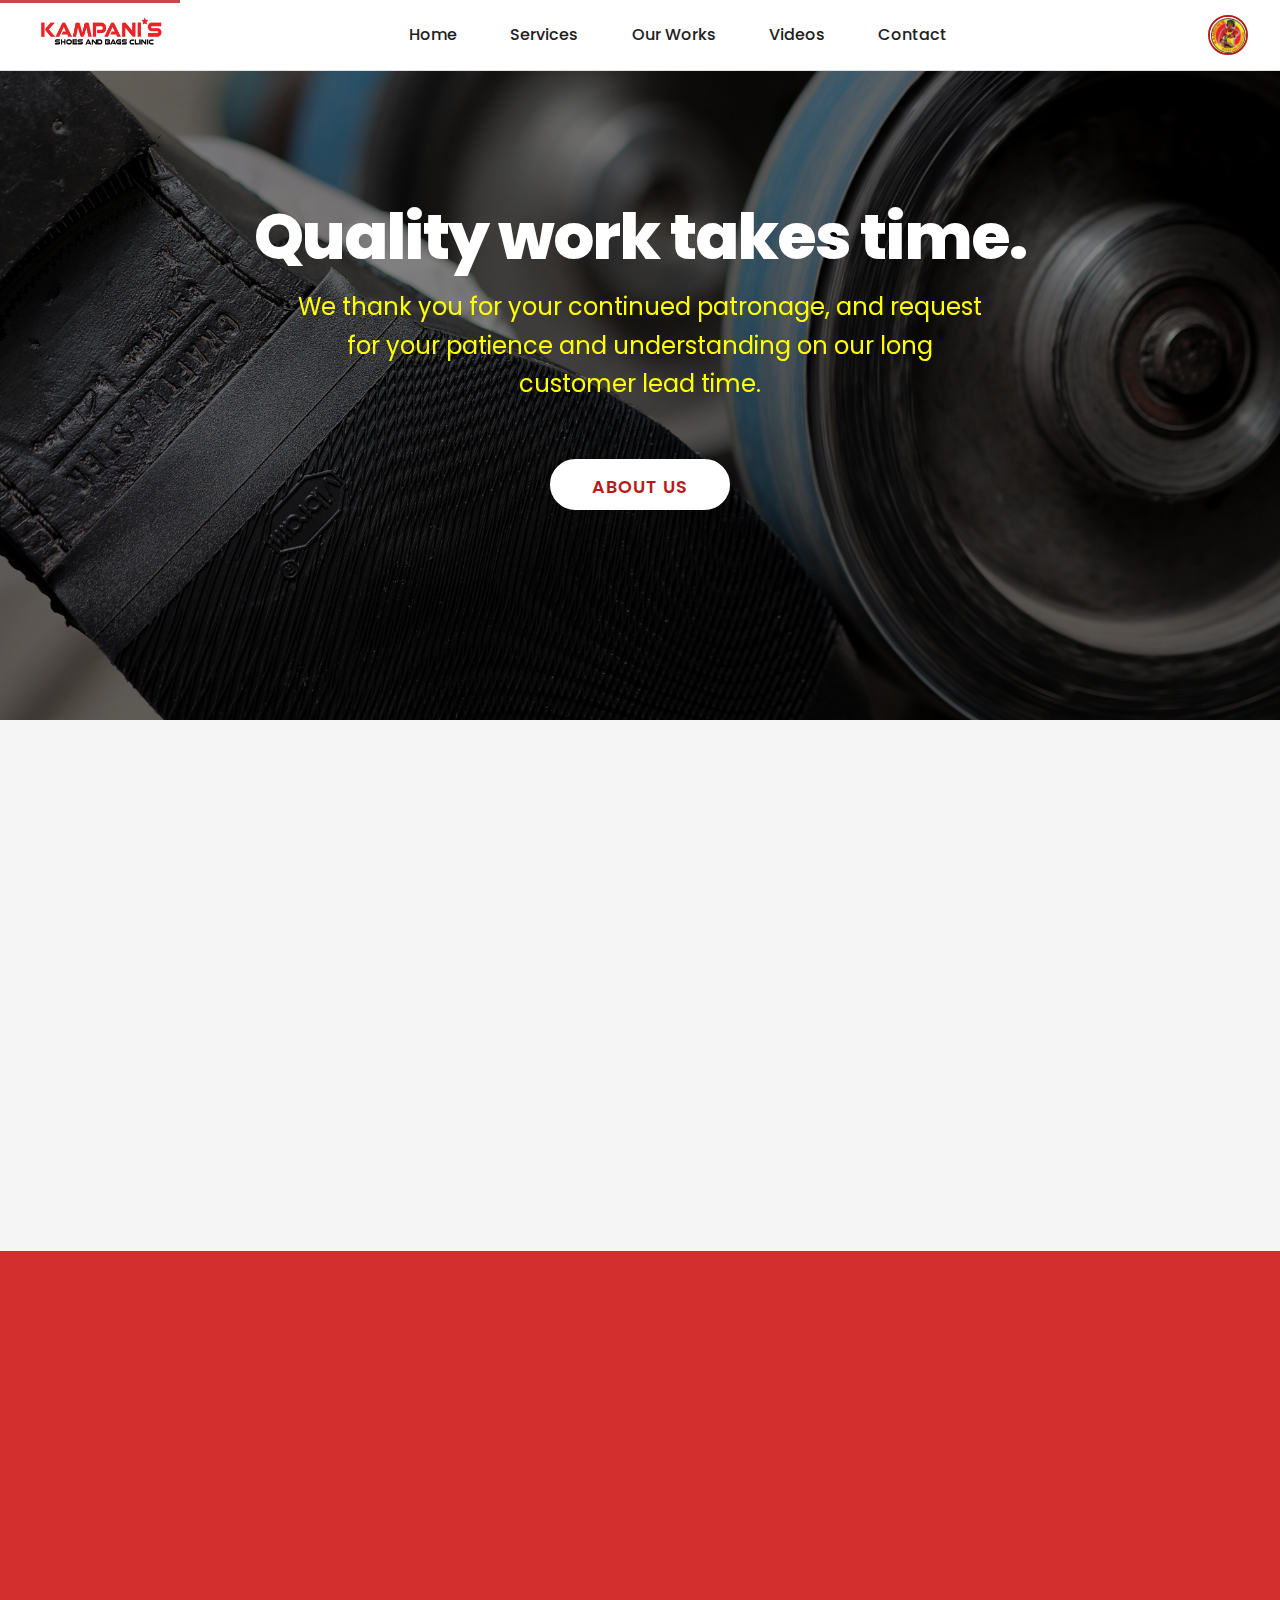
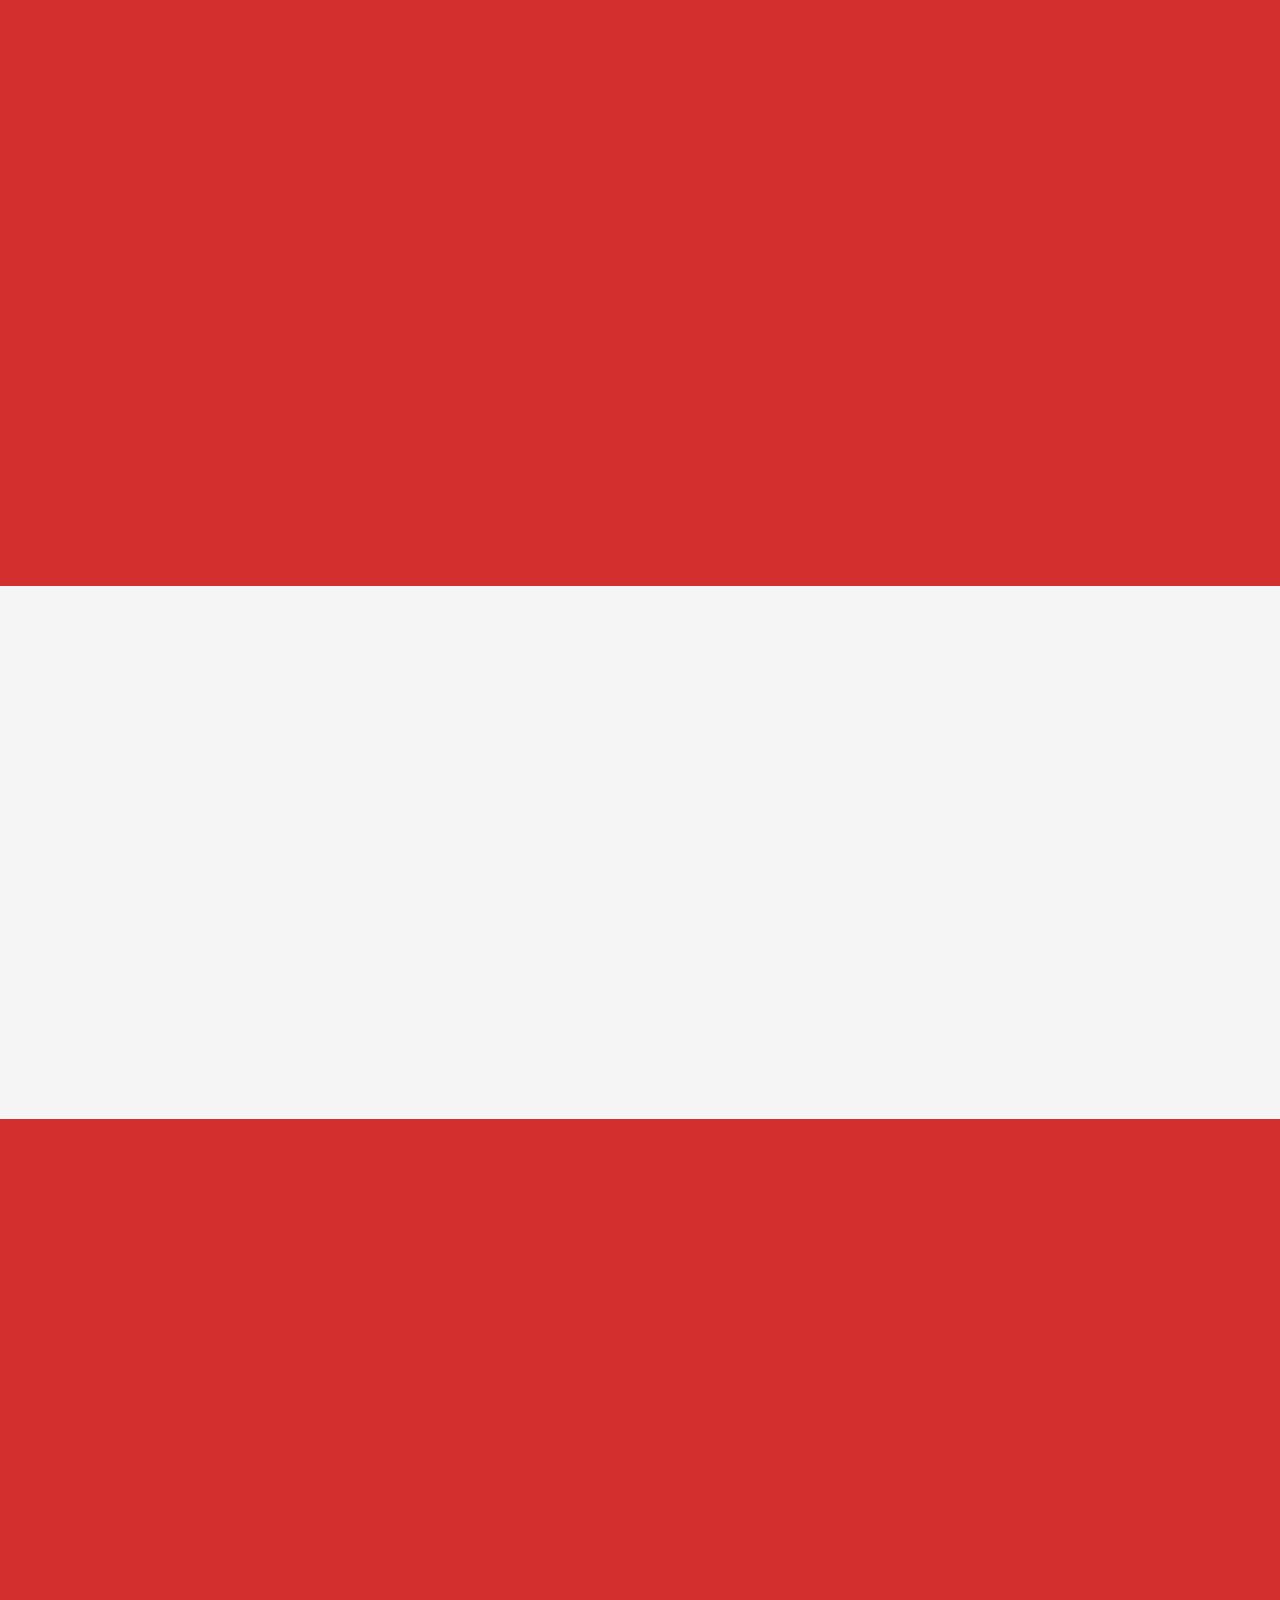
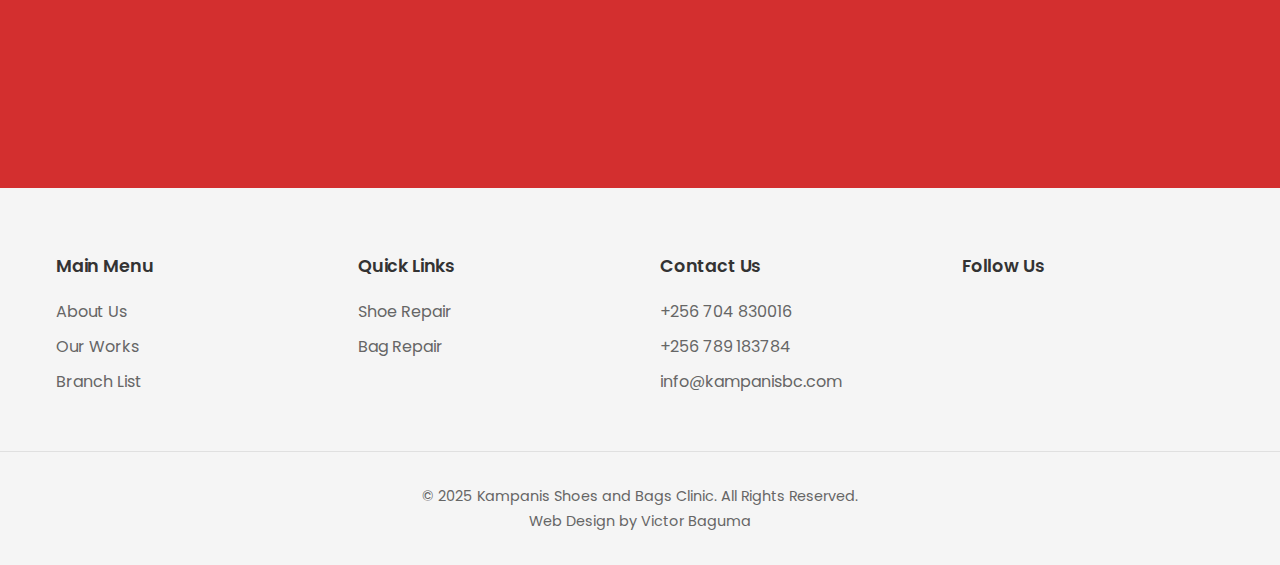
<file: index.html>
<!DOCTYPE html>
<html lang="en-US">
<head>
    <meta charset="UTF-8" />
    <title>Kampanis Shoes and Bags Clinic | Professional Shoe Repair & Bag Services | KampanisBC Uganda</title>
    <meta name='robots' content='index, follow, max-snippet:-1, max-image-preview:large, max-video-preview:-1' />
    <meta name="description" content="Kampanis Shoes and Bags Clinic (KampanisBC) - Uganda's premier shoe repair, bag restoration, key cutting, and alteration services. Expert craftsmanship for shoes and bags with over 20 years of experience."/>
    <meta name="viewport" content="width=device-width, initial-scale=1.0" />
    
    <link rel="icon" type="image/jpeg" href="photos/k3.jpeg" />
    <link rel="apple-touch-icon" href="photos/k3.jpeg" />
    <meta name="theme-color" content="#B71C1C">

    <link rel="stylesheet" href="https://cdnjs.cloudflare.com/ajax/libs/font-awesome/6.5.1/css/all.min.css" integrity="sha512-DTOQO9RWCH3ppGqcWaEA1BIZOC6xxalwEsw9c2QQeAIftl+Vegovlnee1c9QX4TctnWMn13TZye+giMm8e2LwA==" crossorigin="anonymous" referrerpolicy="no-referrer" />
    <link href="https://unpkg.com/aos@2.3.1/dist/aos.css" rel="stylesheet">
    
    <link rel="stylesheet" href="css/consolidated.css" type="text/css" media="all" />
    
    <script type="application/ld+json">
    {
      "@context": "https://schema.org",
      "@type": "LocalBusiness",
      "name": "Kampanis Shoes and Bags Clinic",
      "url": "https://kampanisbc.com",
      "logo": "photos/k3.jpeg",
      "image": "photos/k3.jpeg",
      "telephone": ["+256704830016", "+256789183784"],
      "email": "info@kampanisbc.com",
      "address": {
        "@type": "PostalAddress",
        "addressCountry": "UG",
        "addressLocality": "Kampala"
      },
      "openingHours": [
        "Mo-Fr 08:00-18:00",
        "Sa 08:00-17:00"
      ]
    }
    </script>
</head>

<body>
    <a href="#main-content" class="skip-link">Skip to main content</a>

    <div id="wrapper">
        <header class="header">
            <nav class="header__nav container">
                <a href="/" class="header__logo">
                    <img src="photos/k4.jpeg" alt="Kampanis Clinic Logo">
                </a>
                <button class="header__toggle" aria-label="Toggle navigation menu">
    <span class="header__toggle-line"></span>
    <span class="header__toggle-line"></span>
    <span class="header__toggle-line"></span>
</button>
                <div class="header__menu">
                    <div class="header__menu-image">
                        <img src="photos/k3.jpeg" alt="Kampanis Craftsmanship">
                    </div>
                    <ul>
                        <li><a href="#home" class="header__link">Home</a></li>
                        <li><a href="#services" class="header__link">Services</a></li>
                        <li><a href="#works" class="header__link">Our Works</a></li>
                        <li><a href="#videos" class="header__link">Videos</a></li>
                        <li><a href="#contact" class="header__link">Contact</a></li>
                    </ul>
                </div>
            </nav>
        </header>

        <main id="main-content">
            <section id="home" class="hero">
                <div class="hero__image-container">
                    <img src="photos/shoes.jpg" alt="Expert shoe and bag repair services">
                </div>
                <div class="hero__content">
                    <h1 class="hero__title" data-aos="fade-up">Quality work takes time.</h1>
                    <p class="hero__subtitle" data-aos="fade-up" data-aos-delay="200">We thank you for your continued patronage, and request for your patience and understanding on our long customer lead time.</p>
                    <a href="about.html" class="hero__button" data-aos="fade-up" data-aos-delay="400">About Us</a>
                </div>
            </section>

            <section id="services" class="section services">
                <div class="container" data-aos="fade-up">
                    <h2 class="section__title">Always At Your Service</h2>
                    <div class="services__grid">
                        <a href="shoe-services.html" class="service-card" data-aos="fade-up" data-aos-delay="100">
                            <div class="service-card__icon"><i class="fa-solid fa-shoe-prints"></i></div>
                            <h3 class="service-card__name">Shoe Services</h3>
                        </a>
                        <a href="bag-services.html" class="service-card" data-aos="fade-up" data-aos-delay="200">
                            <div class="service-card__icon"><i class="fa-solid fa-briefcase"></i></div>
                            <h3 class="service-card__name">Bag Services</h3>
                        </a>
                        <a href="key-services.html" class="service-card" data-aos="fade-up" data-aos-delay="300">
                            <div class="service-card__icon"><i class="fa-solid fa-key"></i></div>
                            <h3 class="service-card__name">Key Services</h3>
                        </a>
                        <a href="plus-services.html" class="service-card" data-aos="fade-up" data-aos-delay="400">
                            <div class="service-card__icon"><i class="fa-solid fa-plus"></i></div>
                            <h3 class="service-card__name">Plus Services</h3>
                        </a>
                        <a href="alterations.html" class="service-card" data-aos="fade-up" data-aos-delay="500">
                            <div class="service-card__icon"><i class="fa-solid fa-scissors"></i></div>
                            <h3 class="service-card__name">Alterations</h3>
                        </a>
                        <a href="products.html" class="service-card" data-aos="fade-up" data-aos-delay="600">
                            <div class="service-card__icon"><i class="fa-solid fa-box"></i></div>
                            <h3 class="service-card__name">Products</h3>
                        </a>
                    </div>
                </div>
            </section>

            <section id="works" class="section works">
                <div class="container" data-aos="fade-up">
                    <h2 class="section__title">Our Works</h2>
                    <p class="section__subtitle">Professional craftsmanship in every project</p>
                    <div class="works-slideshow slideshow">
                        <div class="slideshow__slides">
                            <div class="slideshow__slide">
                                <img src="photos/IMG_COM_2025091813235871810.webp" alt="Work 1">
                            </div>
                            <div class="slideshow__slide">
                                <img src="photos/IMG_COM_202509181323578509.webp" alt="Work 2">
                            </div>
                            <div class="slideshow__slide">
                                <img src="photos/IMG_COM_202509181323561027.webp" alt="Work 3">
                            </div>
                            <div class="slideshow__slide">
                                <img src="photos/IMG_COM_202509181323553766.webp" alt="Work 4">
                            </div>
                            <div class="slideshow__slide">
                                <img src="photos/IMG_COM_202509181323539213.webp" alt="Work 5">
                            </div>
                        </div>
                        <div class="slideshow__nav">
                            <button class="slideshow__button" id="prevWorkSlide" aria-label="Previous work">
                                <i class="fa-solid fa-chevron-left"></i>
                            </button>
                            <button class="slideshow__button" id="nextWorkSlide" aria-label="Next work">
                                <i class="fa-solid fa-chevron-right"></i>
                            </button>
                        </div>
                        <div class="slideshow__dots works-dots"></div>
                    </div>
                </div>
            </section>

            <section class="section top-picks">
                <div class="container" data-aos="fade-up">
                    <h2 class="section__title">Top Picks</h2>
                    <div class="slideshow">
                        <div class="slideshow__slides">
                            <div class="slideshow__slide">
                                <img src="photos/IMG-20250910-WA0001.jpg" alt="Top Pick 1">
                            </div>
                            <div class="slideshow__slide">
                                <img src="photos/IMG-20250910-WA0011.jpg" alt="Top Pick 2">
                            </div>
                            <div class="slideshow__slide">
                                <img src="photos/IMG-20250910-WA0006.jpg" alt="Top Pick 3">
                            </div>
                            <div class="slideshow__slide">
                                <img src="photos/IMG-20250910-WA0003.jpg" alt="Top Pick 4">
                            </div>
                            <div class="slideshow__slide">
                                <img src="photos/IMG-20250910-WA0012.jpg" alt="Top Pick 5">
                            </div>
                        </div>
                        <div class="slideshow__nav">
                            <button class="slideshow__button" id="prevSlide" aria-label="Previous slide">
                                <i class="fa-solid fa-chevron-left"></i>
                            </button>
                            <button class="slideshow__button" id="nextSlide" aria-label="Next slide">
                                <i class="fa-solid fa-chevron-right"></i>
                            </button>
                        </div>
                        <div class="slideshow__dots"></div>
                    </div>
                </div>
            </section>

            <section id="videos" class="section videos">
                <div class="container" data-aos="fade-up">
                    <h2 class="section__title section__title--light">Our Videos</h2>
                    <p class="section__subtitle section__subtitle--light">Watch our latest work and behind-the-scenes content</p>
                    <div class="videos__grid">
                        <div class="video-card" data-aos="fade-up" data-aos-delay="100">
                            <iframe src="https://www.youtube-nocookie.com/embed/L9COrpiR6Po?rel=0" title="Kampanis Video 1" allowfullscreen loading="lazy"></iframe>
                        </div>
                        <div class="video-card" data-aos="fade-up" data-aos-delay="200">
                            <iframe src="https://www.youtube-nocookie.com/embed/D2AjD4FTrfY?rel=0" title="Kampanis Video 2" allowfullscreen loading="lazy"></iframe>
                        </div>
                        <div class="video-card" data-aos="fade-up" data-aos-delay="300">
                            <iframe src="https://www.youtube-nocookie.com/embed/StOxa-FCthw?rel=0" title="Kampanis Video 3" allowfullscreen loading="lazy"></iframe>
                        </div>
                    </div>
                    <div class="videos__cta">
                        <a href="https://youtube.com/@kampanisshoesandbagsclinic" class="button" target="_blank" rel="noopener">
                            Watch More on YouTube <i class="fa-solid fa-arrow-right"></i>
                        </a>
                    </div>
                </div>
            </section>
            
            </main>

        <footer id="contact" class="footer">
            <div class="container footer__container">
                <div class="footer__column">
                    <h4 class="footer__heading">Main Menu</h4>
                    <ul class="footer__menu">
                        <li><a href="about.html">About Us</a></li>
                        <li><a href="#works">Our Works</a></li>
                        <li><a href="#">Branch List</a></li>
                    </ul>
                </div>
                <div class="footer__column">
                    <h4 class="footer__heading">Quick Links</h4>
                    <ul class="footer__menu">
                        <li><a href="shoe-services.html">Shoe Repair</a></li>
                        <li><a href="bag-services.html">Bag Repair</a></li>
                    </ul>
                </div>
                <div class="footer__column">
                    <h4 class="footer__heading">Contact Us</h4>
                    <ul class="footer__menu">
                        <li><a href="tel:+256704830016">+256 704 830016</a></li>
                        <li><a href="tel:+2560789183784">+256 789 183784</a></li>
                        <li><a href="mailto:info@kampanisbc.com">info@kampanisbc.com</a></li>
                    </ul>
                </div>
                <div class="footer__column">
                    <h4 class="footer__heading">Follow Us</h4>
                    <div class="footer__socials">
                        <a href="https://m.facebook.com/kampaniShoesBagsClinic" target="_blank" rel="noopener" aria-label="Facebook"><i class="fab fa-facebook-f"></i></a>
                        <a href="https://www.instagram.com/kampanisbc" target="_blank" rel="noopener" aria-label="Instagram"><i class="fab fa-instagram"></i></a>
                        <a href="https://youtube.com/@kampanisshoesandbagsclinic" target="_blank" rel="noopener" aria-label="YouTube"><i class="fab fa-youtube"></i></a>
                        <a href="https://www.tiktok.com/@kampanisshoesandbags1278" target="_blank" rel="noopener" aria-label="TikTok"><i class="fab fa-tiktok"></i></a>
                        <a href="https://x.com/kampaniSBC" target="_blank" rel="noopener" aria-label="X"><i class="fab fa-twitter"></i></a>
                    </div>
                </div>
            </div>
            <div class="footer__bottom">
                <p>&copy; 2025 Kampanis Shoes and Bags Clinic. All Rights Reserved.</p>
                <p>Web Design by Victor Baguma</p>
            </div>
        </footer>
    </div>

    <script src="https://unpkg.com/aos@2.3.1/dist/aos.js"></script>
    <script>
        AOS.init({
            duration: 1000,
            once: true,
            offset: 100,
            easing: 'ease-out-cubic'
        });
    </script>
    <script src="js/main-navigation.js"></script>
    <script src="js/slideshow.js"></script>
</body>
</html>
</file>
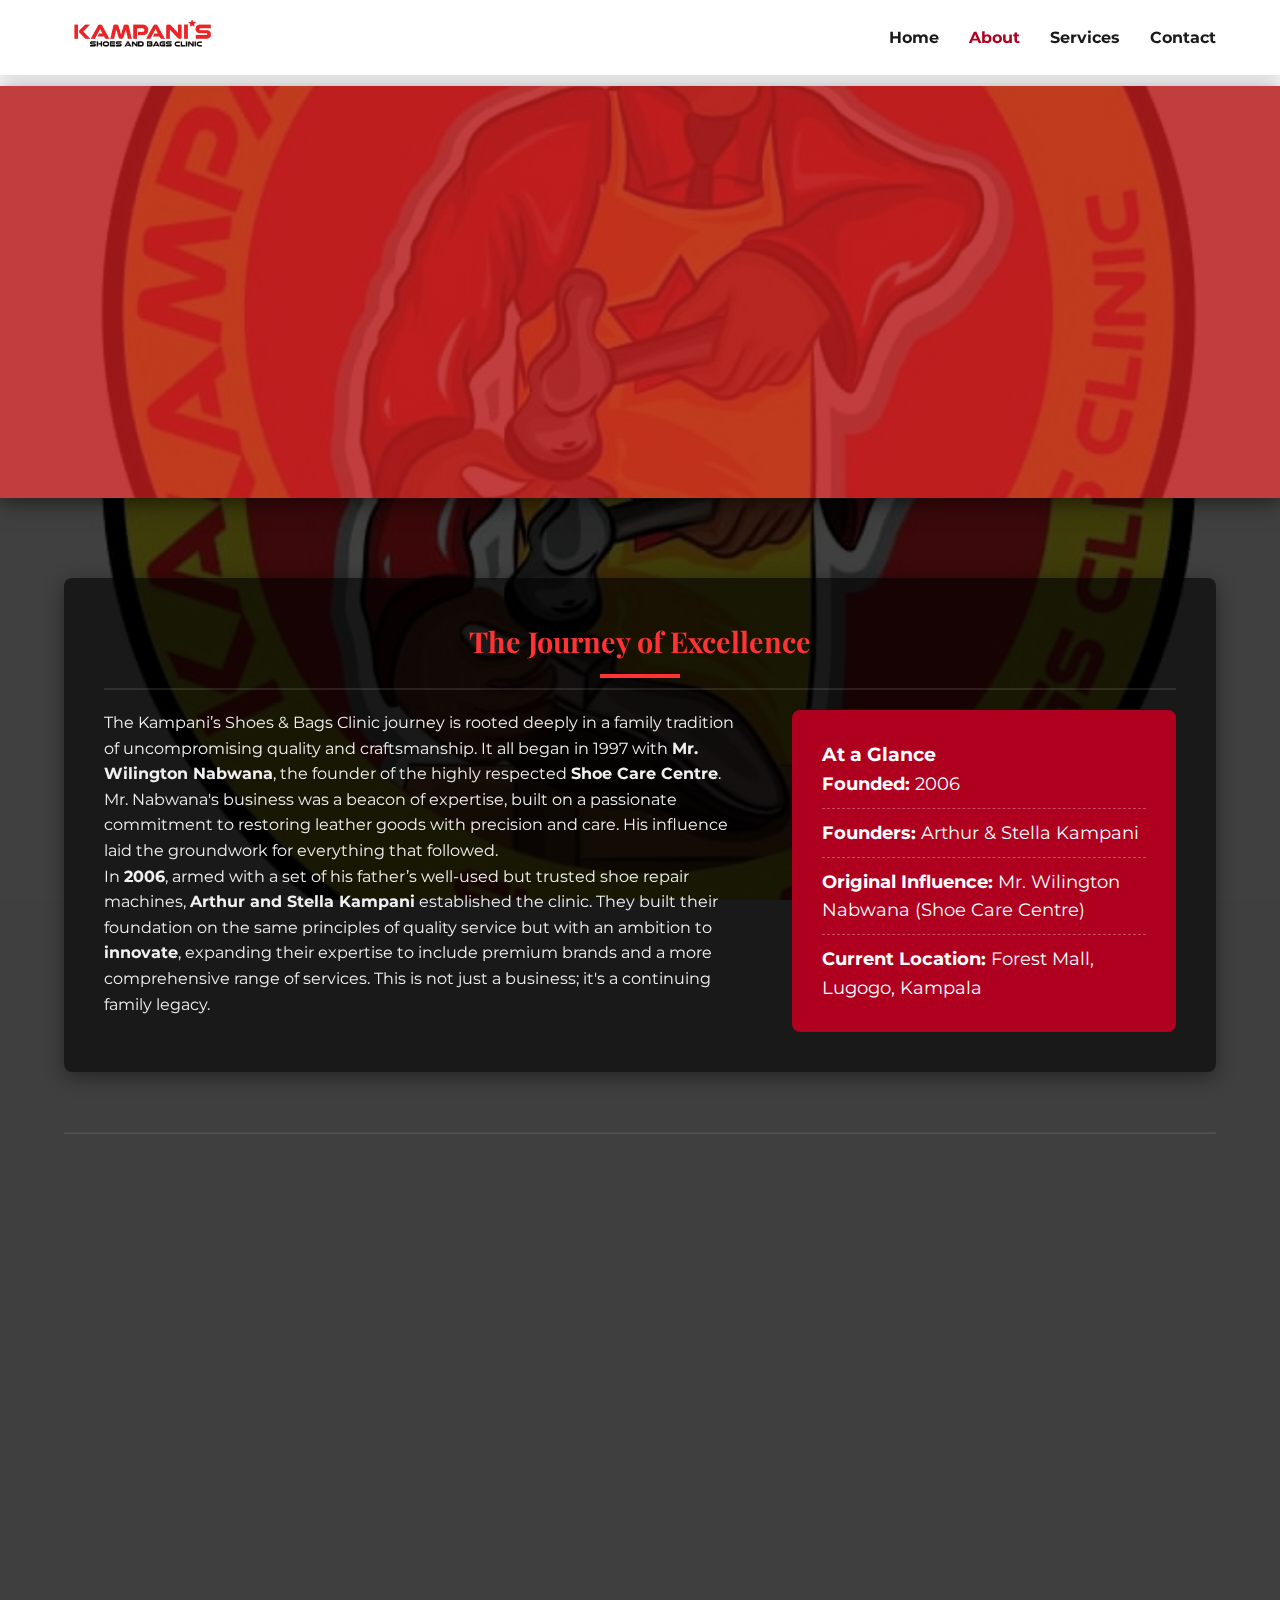
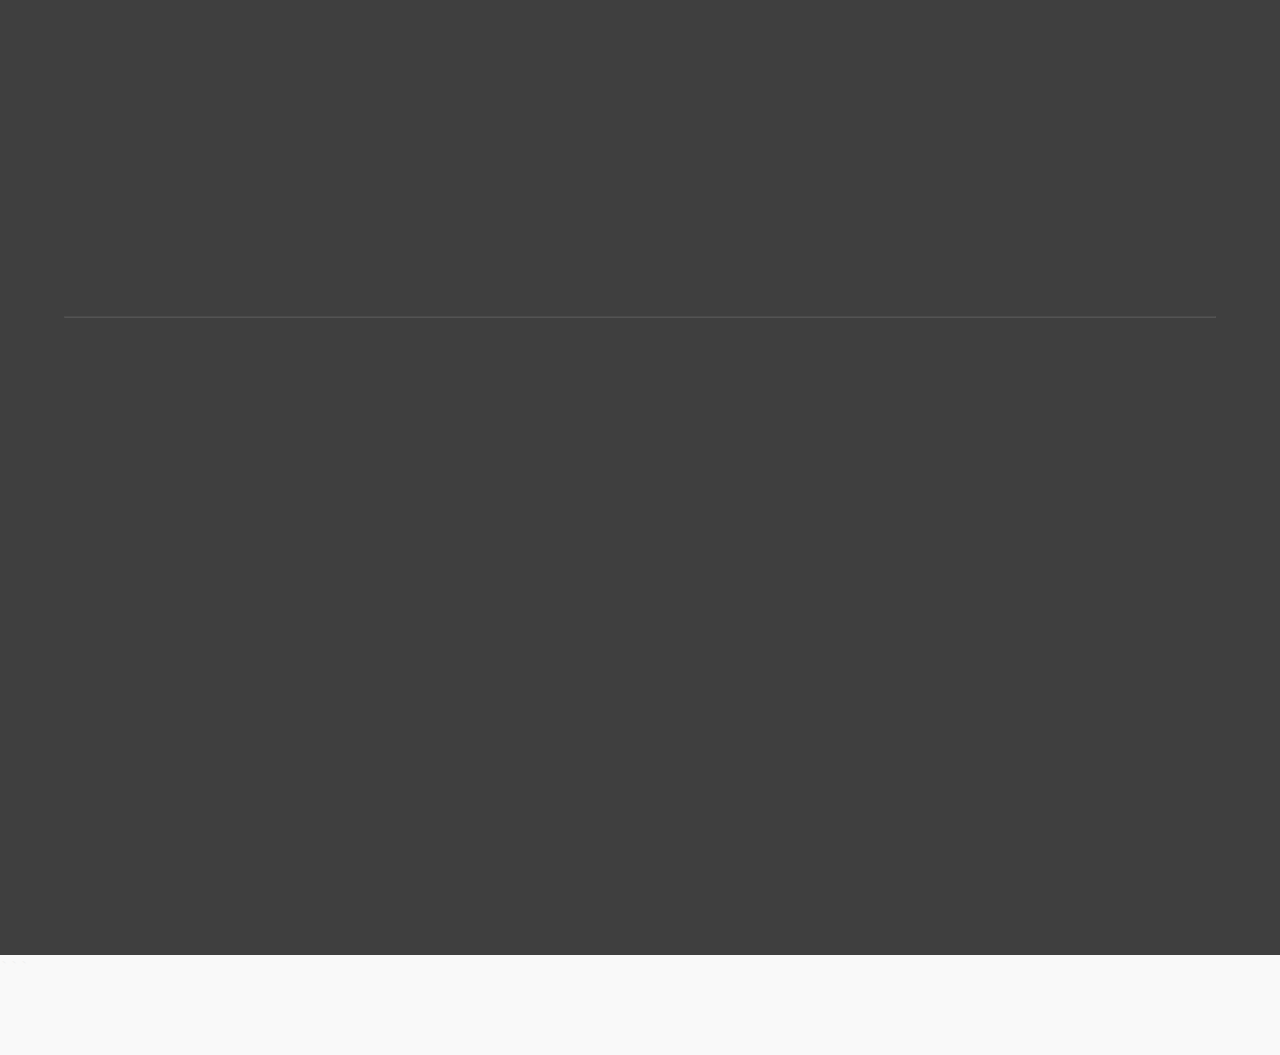
<file: about.html>
<!DOCTYPE html>
<html lang="en">

```html
<!DOCTYPE html>
<html lang="en">
<head>
    <meta charset="UTF-8">
    <meta name="viewport" content="width=device-width, initial-scale=1.0">
    <title>About Kampani's Shoes & Bags Clinic</title>
    <link href="https://fonts.googleapis.com/css2?family=Montserrat:wght@400;700;900&family=Playfair+Display:wght@700&display=swap" rel="stylesheet">
    
    <link href="https://unpkg.com/aos@2.3.4/dist/aos.css" rel="stylesheet">
    
    <style>
        /* Base Styling & Red/White Theme */
        :root {
            --primary-red: #B00020;
            --secondary-red: #FF3333;
            --dark-text: #1a1a1a;
            --light-text: #f0f0f0;
            --white: #ffffff;
            --light-gray: #f9f9f9;
            --overlay-color: rgba(0, 0, 0, 0.75); /* Darker overlay for text contrast */
        }

        * {
            box-sizing: border-box;
            margin: 0;
            padding: 0;
            transition: all 0.3s ease-in-out; 
        }

        body {
            font-family: 'Montserrat', sans-serif;
            color: var(--dark-text);
            line-height: 1.6;
            background-color: var(--light-gray);
            /* Important: Set text color to white by default for body content */
            color: var(--light-text); 
        }
        
        /* --- Background Image and Overlay --- */
        .background-wrap {
            /* Replace with your image URL */
            background-image: url('photos/k3.jpeg'); 
            background-attachment: fixed; /* Keeps the background static as content scrolls */
            background-size: cover;
            background-position: center;
            min-height: 100vh;
            position: relative;
        }

        .overlay {
            position: absolute;
            top: 0;
            left: 0;
            width: 100%;
            height: 100%;
            /* Semi-dark overlay color */
            background-color: var(--overlay-color); 
            z-index: 1; /* Keep it below content, but above the image */
        }
        
        /* Ensure the main content floats above the overlay */
        .content-container {
            position: relative;
            z-index: 2; 
        }


        /* --- Navigation Bar (White) --- */
        .navbar {
            position: fixed;
            top: 0;
            width: 100%;
            background-color: var(--white);
            box-shadow: 0 2px 10px rgba(0, 0, 0, 0.1);
            z-index: 1000;
            padding: 15px 5%;
            display: flex;
            justify-content: space-between;
            align-items: center;
        }

        .nav-logo img {
            height: 45px;
            width: auto;
            display: block;
        }

        .nav-toggle {
            display: none;
            background: none;
            border: none;
            cursor: pointer;
            padding: 0;
            z-index: 1001;
        }

        .hamburger {
            display: block;
            width: 25px;
            height: 3px;
            margin: 5px 0;
            background-color: var(--dark-text);
            transition: all 0.3s ease;
            border-radius: 3px;
        }

        .nav-links {
            display: flex;
            align-items: center;
            gap: 30px;
        }

        .nav-links a {
            text-decoration: none;
            color: var(--dark-text);
            font-weight: 700;
            position: relative;
            transition: color 0.3s ease;
        }

        @media (max-width: 768px) {
            .nav-toggle {
                display: block;
            }

            .nav-links {
                position: fixed;
                top: 0;
                right: -100%;
                width: 70%;
                max-width: 300px;
                height: 100vh;
                background-color: var(--white);
                padding: 80px 2rem 2rem;
                flex-direction: column;
                align-items: flex-start;
                gap: 20px;
                box-shadow: -5px 0 15px rgba(0, 0, 0, 0.1);
                transition: right 0.3s ease;
            }

            .nav-links.active {
                right: 0;
            }

            .nav-toggle.active .hamburger:nth-child(1) {
                transform: rotate(45deg) translate(5px, 5px);
            }

            .nav-toggle.active .hamburger:nth-child(2) {
                opacity: 0;
            }

            .nav-toggle.active .hamburger:nth-child(3) {
                transform: rotate(-45deg) translate(7px, -6px);
            }
        }

        /* Nav Hover Effect (Cool underline) */
        .nav-links a::after {
            content: '';
            position: absolute;
            width: 0;
            height: 3px;
            display: block;
            margin-top: 5px;
            right: 0;
            background: var(--secondary-red);
            transition: width 0.3s ease;
        }

        .nav-links a:hover::after {
            width: 100%;
            left: 0;
            background: var(--primary-red);
        }

        /* --- Hero Section (Red Background - Changed to Black for better contrast on background image) --- */
        /* To create separation, the hero section will use the secondary red */
        .hero {
            background: linear-gradient(rgba(183, 28, 28, 0.85), rgba(183, 28, 28, 0.85)), url('photos/k3.jpeg');
            background-size: cover;
            background-position: center;
            color: var(--light-text);
            padding: 150px 5% 100px;
            text-align: center;
            margin-top: 60px; /* Space for fixed navbar */
            box-shadow: 0 5px 20px rgba(0, 0, 0, 0.5); /* Shadow for depth */
            position: relative;
            overflow: hidden;
        }

        .hero h1 {
            font-family: 'Playfair Display', serif;
            font-size: 3.5em;
            margin-bottom: 10px;
            font-weight: 900;
            letter-spacing: 2px;
            opacity: 0; 
            animation: fadeInDown 1s forwards 0.5s;
        }
        @keyframes fadeInDown {
            from { opacity: 0; transform: translate3d(0, -50px, 0); }
            to { opacity: 1; transform: translate3d(0, 0, 0); }
        }

        .hero p {
            font-size: 1.2em;
            opacity: 0.8;
            opacity: 0;
            animation: fadeInDown 1s forwards 0.8s;
            margin-bottom: 2rem;
        }

        .hero-button {
            display: inline-block;
            padding: 0.75rem 2.5rem;
            background-color: var(--white);
            color: var(--primary-red);
            border: 2px solid var(--white);
            border-radius: 8px;
            font-weight: 600;
            font-size: 1.1rem;
            text-decoration: none;
            transition: all 0.3s ease;
            opacity: 0;
            transform: translateY(30px);
            animation: slideUp 0.8s ease forwards 1.1s;
        }

        .hero-button:hover {
            background-color: transparent;
            color: var(--white);
            transform: translateY(-3px);
            box-shadow: 0 5px 15px rgba(0, 0, 0, 0.2);
        }

        @keyframes slideUp {
            from {
                opacity: 0;
                transform: translateY(30px);
            }
            to {
                opacity: 1;
                transform: translateY(0);
            }
        }

        /* --- Main Content Structure --- */
        .container {
            width: 90%;
            max-width: 1200px;
            margin: 0 auto;
            padding: 80px 0;
        }

        .section-header {
            text-align: center;
            font-family: 'Playfair Display', serif;
            font-size: 2.5em;
            color: var(--secondary-red); /* Headers stand out in bright red */
            margin-bottom: 60px;
            position: relative;
        }

        .section-header::after {
            content: '';
            display: block;
            width: 80px;
            height: 4px;
            background-color: var(--secondary-red);
            margin: 10px auto 0;
        }

        .content-block {
            padding: 40px;
            margin-bottom: 60px;
            /* Use a semi-transparent black background so the main background image still shows */
            background-color: rgba(0, 0, 0, 0.6); 
            border-radius: 8px;
            box-shadow: 0 5px 20px rgba(0, 0, 0, 0.4);
            color: var(--light-text); /* Ensure text is light */
        }

        .content-block h2 {
            font-family: 'Playfair Display', serif;
            color: var(--secondary-red); /* Title in brighter red */
            margin-bottom: 20px;
            font-size: 1.8em;
            border-bottom: 2px solid rgba(255, 255, 255, 0.1);
            padding-bottom: 10px;
        }

        /* --- Legacy & Founder Block --- */
        .legacy-founders {
            display: flex;
            gap: 40px;
            align-items: flex-start;
        }

        .legacy-story {
            flex: 2;
        }

        .founders-info {
            flex: 1;
            padding: 30px;
            background-color: var(--primary-red);
            color: var(--white);
            border-radius: 8px;
        }

        .founders-info p {
            margin-bottom: 10px;
            font-size: 1.1em;
            border-bottom: 1px dashed rgba(255, 255, 255, 0.3);
            padding-bottom: 10px;
        }

        .founders-info p:last-child {
            border-bottom: none;
            margin-bottom: 0;
            padding-bottom: 0;
        }
        
        /* --- Services/Why Choose Sections (Grid) --- */
        .services-grid, .commitment-grid {
            display: grid;
            grid-template-columns: repeat(auto-fit, minmax(280px, 1fr));
            gap: 30px;
        }

        .service-card {
            /* Cards use a light transparent background for subtle distinction */
            background-color: rgba(255, 255, 255, 0.1); 
            padding: 25px;
            border-radius: 6px;
            box-shadow: 0 3px 15px rgba(0, 0, 0, 0.2);
            border-top: 4px solid var(--secondary-red);
            color: var(--light-text);
            transform: translateY(0);
        }

        .service-card:hover {
            background-color: rgba(255, 255, 255, 0.2); /* Brighter on hover */
            box-shadow: 0 8px 30px rgba(0, 0, 0, 0.4);
            border-top: 4px solid var(--primary-red);
            transform: translateY(-5px); 
        }

        .service-card h3 {
            color: var(--secondary-red); /* Brighter red for card titles */
            margin-bottom: 10px;
            font-family: 'Playfair Display', serif;
        }

        .service-card ul {
            list-style: none;
            padding-left: 0;
        }

        .service-card li {
            position: relative;
            padding-left: 20px;
            margin-bottom: 5px;
        }

        .service-card li::before {
            content: '•';
            color: var(--secondary-red);
            font-weight: bold;
            display: inline-block;
            width: 1em;
            margin-left: -1em;
        }

        /* --- Footer --- */
        .footer {
            background-color: var(--dark-text);
            color: var(--light-text);
            text-align: center;
            padding: 40px 0;
            font-size: 0.9em;
            box-shadow: 0 -5px 15px rgba(0, 0, 0, 0.5);
        }

        .footer span {
            color: var(--secondary-red);
            font-weight: 700;
        }
    </style>
</head>
<body>
    
    <div class="background-wrap">
        <div class="overlay"></div>
        
        <div class="content-container">

            <nav class="navbar">
                <div class="nav-logo">
                    <a href="index.html"><img src="photos/k4.jpeg" alt="Kampani's Clinic Logo"></a>
                </div>
                <button class="nav-toggle" aria-label="Toggle navigation menu">
                    <span class="hamburger"></span>
                    <span class="hamburger"></span>
                    <span class="hamburger"></span>
                </button>
                <div class="nav-links">
                    <a href="index.html">Home</a>
                    <a href="about.html" style="color: var(--primary-red);">About</a>
                    <a href="index.html#services">Services</a>
                    <a href="index.html#contact">Contact</a>
                </div>
            </nav>

            <header class="hero">
                <h1>Our Legacy of Craftsmanship</h1>
                <p>Decades of Dedication to Quality Shoe & Bag Restoration</p>
            </header>

            <main class="container">

                <div class="content-block" data-aos="fade-up">
                    <h2 class="section-header">The Journey of Excellence</h2>

                    <div class="legacy-founders">
                        <div class="legacy-story">
                            <p>The Kampani’s Shoes & Bags Clinic journey is rooted deeply in a family tradition of uncompromising quality and craftsmanship. It all began in 1997 with <strong>Mr. Wilington Nabwana</strong>, the founder of the highly respected <strong>Shoe Care Centre</strong>.</p>
                            <p>Mr. Nabwana's business was a beacon of expertise, built on a passionate commitment to restoring leather goods with precision and care. His influence laid the groundwork for everything that followed.</p>
                            <p>In <strong>2006</strong>, armed with a set of his father’s well-used but trusted shoe repair machines, <strong>Arthur and Stella Kampani</strong> established the clinic. They built their foundation on the same principles of quality service but with an ambition to <strong>innovate</strong>, expanding their expertise to include premium brands and a more comprehensive range of services. This is not just a business; it's a continuing family legacy.</p>
                        </div>
                        <div class="founders-info" data-aos="fade-left" data-aos-delay="300">
                            <h3>At a Glance</h3>
                            <p><strong>Founded:</strong> 2006</p>
                            <p><strong>Founders:</strong> Arthur & Stella Kampani</p>
                            <p><strong>Original Influence:</strong> Mr. Wilington Nabwana (Shoe Care Centre)</p>
                            <p><strong>Current Location:</strong> Forest Mall, Lugogo, Kampala</p>
                        </div>
                    </div>
                </div>

                <hr style="border-color: rgba(255, 255, 255, 0.1);">

                <div class="content-block" data-aos="fade-up" data-aos-delay="100">
                    <h2 class="section-header">Precision Services</h2>
                    <div class="services-grid">
                        <div class="service-card" data-aos="fade-up" data-aos-delay="200">
                            <h3>Shoe Repairs & Care</h3>
                            <p>We extend the life of your footwear with precision and the finest materials.</p>
                            <ul>
                                <li>Sole replacements & heel repairs</li>
                                <li>Leather restoration</li>
                                <li>Professional shoe cleaning</li>
                            </ul>
                        </div>
                        <div class="service-card" data-aos="fade-up" data-aos-delay="300">
                            <h3>Bag Repairs & Restoration</h3>
                            <p>From luxury handbags to everyday carry, we bring your bags back to life.</p>
                            <ul>
                                <li>Zipper and lining fixes</li>
                                <li>Leather restoration and dyeing</li>
                                <li>Strap and hardware repairs</li>
                            </ul>
                        </div>
                        <div class="service-card" data-aos="fade-up" data-aos-delay="400">
                            <h3>Alterations & Customizations</h3>
                            <p>Tailoring products for a better fit, style, and personalized comfort.</p>
                            <ul>
                                <li>Custom tailoring of shoes and bags</li>
                                <li>Watch Repairs (Professional timepieces service)</li>
                            </ul>
                        </div>
                        <div class="service-card" data-aos="fade-up" data-aos-delay="500">
                            <h3>Retail Products</h3>
                            <p>We only trust and sell the best brands in the footwear and accessories world.</p>
                            <ul>
                                <li>Loake Shoemakers</li>
                                <li>Cole Haan, Pantherella, and Visconti</li>
                            </ul>
                        </div>
                    </div>
                </div>

                <hr style="border-color: rgba(255, 255, 255, 0.1);">

                <div class="content-block" style="background-color: rgba(183, 28, 28, 0.85); color: var(--light-text);" data-aos="flip-up">
                    <h2 class="section-header" style="color: var(--white);">Why Choose Kampani's?</h2>
                    <div class="commitment-grid">
                        <div class="service-card" style="background-color: rgba(255, 255, 255, 0.1); color: var(--white); border-top: 4px solid var(--white);" data-aos="fade-up" data-aos-delay="100">
                            <h3 style="color: #FFC107;">Family Legacy</h3>
                            <p>Decades of experience ensure a depth of skill and a standard of quality that only a multi-generational business can offer.</p>
                        </div>
                        <div class="service-card" style="background-color: rgba(255, 255, 255, 0.1); color: var(--white); border-top: 4px solid var(--white);" data-aos="fade-up" data-aos-delay="200">
                            <h3 style="color: #FFC107;">Professional Craftsmanship</h3>
                            <p>Our expert team combines traditional techniques with modern repair methods, ensuring every item is handled by a true professional.</p>
                        </div>
                        <div class="service-card" style="background-color: rgba(255, 255, 255, 0.1); color: var(--white); border-top: 4px solid var(--white);" data-aos="fade-up" data-aos-delay="300">
                            <h3 style="color: #FFC107;">Innovation & Trust</h3>
                            <p>We are a pillar of the community, trusted for our dedication to expanding the shoe and bag care industry through innovation and skill.</p>
                        </div>
                    </div>
                </div>

            </main>

            <footer class="footer" data-aos="fade-up">
                <p>&copy; 2025 Kampani’s Shoes & Bags Clinic. | Continuing a legacy of <span>Quality Craftsmanship</span>.</p>
            </footer>

        </div>
    </div>
    <script src="https://unpkg.com/aos@2.3.4/dist/aos.js"></script>
    <script>
      AOS.init({
          duration: 1000,
          once: true,
          easing: 'ease-in-out'
      });

      // Mobile Menu Toggle
      document.querySelector('.nav-toggle').addEventListener('click', function() {
          this.classList.toggle('active');
          document.querySelector('.nav-links').classList.toggle('active');
      });

      // Close mobile menu when clicking outside
      document.addEventListener('click', function(e) {
          if (!e.target.closest('.navbar')) {
              document.querySelector('.nav-toggle').classList.remove('active');
              document.querySelector('.nav-links').classList.remove('active');
          }
      });
    </script>
</body>
</html>
```
</file>
<file: css/consolidated.css>
/*
 * Reorganized & Enhanced CSS - Kampanis Shoes and Bags Clinic
 * September 2025
 */

/* ===============================================
   1. VARIABLES & BASE STYLES
   =============================================== */
   /* Import Poppins font from Google Fonts */
   @import url('https://fonts.googleapis.com/css2?family=Poppins:wght@300;400;500;600;700;800&display=swap');

   :root {
    --primary-color: #B71C1C; /* Darker, more premium red */
    --secondary-color: #1A237E; /* Deep navy blue */
    --accent-color: #FFC107; /* Warm gold accent */
    --text-dark: #212121;
    --text-light: #616161;
    --bg-light: #F5F5F5;
    --bg-white: #FFFFFF;
    --border-color: #E0E0E0;

    --font-sans: 'Poppins', sans-serif;
    --font-heading: 'Poppins', sans-serif;
    --transition: all 0.3s ease-in-out;
}

*,
*::before,
*::after {
    box-sizing: border-box;
    margin: 0;
    padding: 0;
}

html {
    scroll-behavior: smooth;
    font-size: 16px;
}

/* Hide scrollbar while maintaining scroll functionality */
html, body, div {
    scrollbar-width: none; /* Firefox */
    -ms-overflow-style: none; /* IE and Edge */
}

html::-webkit-scrollbar,
body::-webkit-scrollbar,
div::-webkit-scrollbar,
*::-webkit-scrollbar {
    display: none;
    width: 0;
    background: transparent;
}

* {
    -ms-overflow-style: none !important;
    scrollbar-width: none !important;
}

body {
    font-family: var(--font-sans);
    color: var(--text-dark);
    background-color: var(--bg-white);
    line-height: 1.7;
    -webkit-font-smoothing: antialiased;
}

img {
    max-width: 100%;
    height: auto;
    display: block;
}

a {
    text-decoration: none;
    color: var(--primary-color);
    transition: var(--transition);
}

a:hover {
    opacity: 0.8;
}

ul {
    list-style: none;
}

.skip-link {
    position: absolute;
    top: -40px;
    left: 0;
    background: var(--primary-color);
    color: white;
    padding: 8px;
    z-index: 9999;
    transition: var(--transition);
}

.skip-link:focus {
    top: 0;
}

/* ===============================================
   2. UTILITY & LAYOUT CLASSES
   =============================================== */
.container {
    max-width: 1200px;
    margin-left: auto;
    margin-right: auto;
    padding-left: 1rem;
    padding-right: 1rem;
}

.section {
    padding: 5rem 0;
}

.section__title {
    font-family: var(--font-heading);
    font-size: clamp(2rem, 5vw, 2.75rem);
    font-weight: 700;
    text-align: center;
    margin-bottom: 1rem;
    color: var(--text-dark);
    letter-spacing: -0.02em;
}

.section__title--light {
    color: var(--bg-white);
}

.section__subtitle {
    font-family: var(--font-sans);
    font-size: 1.125rem;
    font-weight: 400;
    color: var(--text-light);
    text-align: center;
    max-width: 600px;
    margin: 0 auto 3rem auto;
    line-height: 1.8;
}

.section__subtitle--light {
    color: rgba(255, 255, 255, 0.8);
}

.button {
    display: inline-block;
    padding: 0.75rem 1.5rem;
    background-color: var(--accent-color);
    color: var(--text-dark);
    border-radius: 50px;
    font-weight: 600;
    transition: var(--transition);
}

.button:hover {
    transform: translateY(-3px);
    box-shadow: 0 4px 15px rgba(0, 0, 0, 0.1);
    color: var(--text-dark);
}

/* ===============================================
   3. HEADER & NAVIGATION
   =============================================== */
.header {
    position: fixed;
    top: 0;
    left: 0;
    width: 100%;
    z-index: 1000;
    background: #ffffff;
    border-bottom: 1px solid var(--border-color);
    transition: var(--transition);
}

.header--scrolled {
    box-shadow: 0 2px 10px rgba(0, 0, 0, 0.05);
}

.header__nav {
    display: flex;
    justify-content: space-between;
    align-items: center;
    height: 70px;
    max-width: 1400px;
    margin: 0 auto;
    padding: 0 2rem;
    width: 100%;
}

.header__logo img {
    height: 45px;
}

/* --- Start of Mobile Menu Modifications --- */

/* Hamburger Toggle Button */
@media (max-width: 767px) {
    .header__toggle {
        background: none;
        border: none;
        cursor: pointer;
        display: flex;
        flex-direction: column;
        gap: 5px;
        position: relative;
        z-index: 1002; /* Ensure it's above the menu */
        padding: 10px;
    }

    /* Make the menu icon more visible */
    .header__toggle-line {
        background-color: var(--primary-color);
        width: 25px;
        height: 3px;
        border-radius: 3px;
        transition: var(--transition);
    }
}

.header__toggle-line {
    width: 25px;
    height: 3px;
    background-color: var(--text-dark);
    border-radius: 3px;
    transition: var(--transition);
}

/* Hamburger animation (when active) */
.header__toggle.active .header__toggle-line {
    background-color: var(--bg-white); /* Change to white to be visible on red bg */
}

.header__toggle.active .header__toggle-line:nth-child(1) {
    transform: rotate(45deg) translate(5px, 5px);
}

.header__toggle.active .header__toggle-line:nth-child(2) {
    opacity: 0;
}

.header__toggle.active .header__toggle-line:nth-child(3) {
    transform: rotate(-45deg) translate(7px, -6px);
}

/* Mobile Menu Overlay (the sliding panel) */
.header__menu {
    position: fixed;
    top: 0;
    right: 0; /* Positioned to the right */
    width: min(80vw, 320px); /* Responsive width with a max size */
    height: 100vh;
    background-color: var(--primary-color); /* Your red theme color */
    box-shadow: -5px 0 15px rgba(0, 0, 0, 0.2); /* Shadow for depth */
    
    display: flex;
    flex-direction: column;
    align-items: center; /* Center items for mobile */
    justify-content: flex-start; /* Start from top */
    padding: 2rem;
    padding-top: 4rem; /* Space for the toggle button */
    
    transform: translateX(100%); /* Initially hidden off-screen to the right */
    visibility: hidden;
    transition: transform 0.4s ease-in-out, visibility 0.4s;
    z-index: 1001; /* Below the toggle but above everything else */
}

.header__menu ul {
    display: flex;
    flex-direction: column;
    align-items: center;
    gap: 1.5rem;
    width: 100%;
}

/* When the menu is active, slide it in */
.header__menu.active {
    transform: translateX(0);
    visibility: visible;
}

/* Styling links inside the mobile menu */
.header__menu .header__link {
    color: var(--bg-white); /* White text color */
    font-weight: 500;
    font-size: 1.25rem; /* Make text larger for mobile */
    padding: 0.5rem 0;
    position: relative;
}

.header__menu .header__link::after {
    background-color: var(--accent-color); /* Use gold accent for underline */
}

.header__menu .header__link:hover::after {
    width: 60%;
}


/* Tablet & Desktop Styles */
@media (min-width: 768px) {
    .header__toggle {
        display: none !important;
    }

    .header__menu {
        /* Reset mobile styles for desktop view */
        position: static;
        transform: none !important;
        visibility: visible !important;
        opacity: 1 !important;
        width: 100%;
        height: auto;
        background: transparent;
        box-shadow: none;
        padding: 0;
        display: flex;
        flex-direction: row;
        align-items: center;
        justify-content: flex-end;
        gap: 2rem;
    }

    .header__menu ul {
        display: flex;
        flex-direction: row;
        align-items: center;
        justify-content: space-between;
        width: 50%;
        min-width: 500px;
        margin: 0 auto;
    }
    
    .header__menu-image {
        width: 40px;
        height: 40px;
        border-radius: 50%;
        overflow: hidden;
        border: 2px solid var(--primary-color);
        margin: 0;
        order: 2;
    }

    .header__menu-image img {
        width: 100%;
        height: 100%;
        object-fit: cover;
    }
    
    .header__menu .header__link {
        color: var(--text-dark);
        font-size: 1rem;
        font-weight: 500;
        padding: 0.5rem 0;
        position: relative;
    }

    .header__menu .header__link::after {
        content: '';
        position: absolute;
        bottom: -5px;
        left: 50%;
        transform: translateX(-50%);
        width: 0;
        height: 2px;
        background-color: var(--primary-color);
        transition: var(--transition);
    }

    .header__menu .header__link:hover::after {
        width: 100%;
    }
}
/* ===============================================
   4. HERO SECTION
   =============================================== */
/* Service Pages Hero Section */
.service-hero {
    height: 60vh;
    background: linear-gradient(135deg, #D32F2F 0%, #B71C1C 100%);
    position: relative;
    overflow: hidden;
    display: flex;
    align-items: center;
    justify-content: center;
    padding-top: 70px; /* Header height compensation */
}

.service-hero::before {
    content: '';
    position: absolute;
    top: 0;
    left: 0;
    right: 0;
    bottom: 0;
    background-position: center;
    background-size: cover;
    opacity: 0.2;
    z-index: 1;
    transform: translateZ(0);
    will-change: transform;
}

.service-hero-content {
    position: relative;
    z-index: 2;
    text-align: center;
    color: white;
    max-width: 800px;
    padding: 0 20px;
    display: flex;
    flex-direction: column;
    gap: 0.3rem; /* Further reduced gap between elements as requested */
    margin-bottom: 2rem; /* Maintain bottom margin to prevent overlap */
}

.service-hero h1 {
    font-size: clamp(2rem, 4vw, 3.5rem);
    font-weight: 800;
    margin: 0;
    text-shadow: 0 4px 8px rgba(0,0,0,0.3);
    line-height: 1.1;
}

.service-hero p {
    font-size: clamp(1rem, 1.8vw, 1.3rem);
    opacity: 0.95;
    margin: 0;
    line-height: 1.3;
    padding: 0.15rem 1rem; /* Reduced vertical padding as requested */
    max-width: 700px;
    margin: 0 auto;
}

.service-hero .cta-button {
    margin-top: 0.20rem; /* Reduced top margin as requested */
    padding: 0.75rem 1.5rem;
    font-size: 1rem;
    display: inline-block;
}

/* Ensure hero content is centered and not cut off on mobile */
@media (max-width: 768px) {
    .service-hero {
        height: 50vh;
        padding-top: 60px;
    }

    .service-hero-content {
        gap: 0.5rem;
    }

    .service-hero h1 {
        font-size: clamp(1.75rem, 3.5vw, 2.5rem);
    }

    .service-hero p {
        font-size: clamp(0.875rem, 1.6vw, 1.1rem);
        padding: 0;
    }
}
.hero {
    position: relative;
    height: 100vh;
    display: flex;
    align-items: center;
    justify-content: center;
    text-align: center;
    color: white;
}

.hero__image-container {
    position: absolute;
    top: 0;
    left: 0;
    width: 100%;
    height: 100%;
    overflow: hidden;
}

.hero__image-container::after {
    content: '';
    position: absolute;
    top: 0;
    left: 0;
    width: 100%;
    height: 100%;
    background: rgba(0, 0, 0, 0.5);
}

.hero__image-container img {
    width: 100%;
    height: 100%;
    object-fit: cover;
    object-position: center;
}

.hero__content {
    position: relative;
    z-index: 2;
    padding: 1rem;
}

.hero__title {
    font-family: var(--font-heading);
    font-size: clamp(2.5rem, 6vw, 4rem);
    font-weight: 800;
    line-height: 1.1;
    margin-bottom: 1rem;
    letter-spacing: -0.03em;
}

.hero__subtitle {
    font-family: var(--font-sans);
    font-size: clamp(1.1rem, 3vw, 1.5rem);
    font-weight: 400;
    max-width: 700px;
    margin: 0 auto 1.5rem;
    opacity: 0.9;
    color: yellow;
    line-height: 1.6;
}

/* Hero Button Style */
@keyframes glowingBorder {
    0% {
        box-shadow: 0 0 5px #fff,
                   0 0 10px #fff,
                   0 0 15px #fff;
    }
    50% {
        box-shadow: 0 0 20px #fff,
                   0 0 35px #fff,
                   0 0 40px #fff;
    }
    100% {
        box-shadow: 0 0 5px #fff,
                   0 0 10px #fff,
                   0 0 15px #fff;
    }
}

.hero__button {
    display: inline-block;
    padding: 0.75rem 2.5rem 0.3rem 2.5rem;
    background-color: white;
    color: var(--primary-color);
    border: 2px solid white;
    border-radius: 30px;
    font-weight: 600;
    font-size: 1.1rem;
    text-transform: uppercase;
    letter-spacing: 1px;
    transition: transform 0.3s ease;
    animation: glowingBorder 3s infinite;
    position: relative;
    overflow: hidden;
    margin-top: 2rem;
}

.hero__button:hover {
    transform: translateY(-3px);
    color: var(--primary-color);
    background-color: white;
}

.hero__circle-image {
    position: absolute;
    bottom: 2rem;
    right: 2rem;
    width: 150px;
    height: 150px;
    border-radius: 50%;
    overflow: hidden;
    z-index: 2;
    border: 3px solid var(--bg-white);
    box-shadow: 0 4px 15px rgba(0, 0, 0, 0.2);
    display: none; /* Hide by default on mobile */
}

.hero__circle-image img {
    width: 100%;
    height: 100%;
    object-fit: cover;
}

@media (max-width: 767px) {
    .hero__circle-image {
        display: none; /* Hide from hero section on mobile */
    }
    
    /* Mobile menu circle image container */
    .header__menu-image {
        width: 120px;
        height: 120px;
        border-radius: 50%;
        overflow: hidden;
        margin-bottom: 2rem;
        border: 3px solid var(--bg-white);
        box-shadow: 0 4px 15px rgba(0, 0, 0, 0.2);
        display: block;
    }

    .header__menu-image img {
        width: 100%;
        height: 100%;
        object-fit: cover;
    }
}

@media (min-width: 768px) {
    .hero__circle-image {
        display: block; /* Show in hero section on desktop */
    }
}

/* ===============================================
   5. SERVICES SECTION
   =============================================== */
.services {
    background-color: var(--bg-light);
}

.services__grid {
    display: grid;
    grid-template-columns: repeat(2, 1fr);
    gap: 1.5rem;
}

.service-card {
    background-color: var(--bg-white);
    padding: 2rem 1rem;
    border-radius: 10px;
    text-align: center;
    border: 1px solid var(--border-color);
    transition: var(--transition);
}

.service-card:hover {
    transform: translateY(-5px);
    box-shadow: 0 10px 20px rgba(0, 0, 0, 0.05);
    border-color: var(--primary-color);
}

.service-card__icon {
    font-size: 2.5rem;
    color: var(--primary-color);
    margin-bottom: 1rem;
}

.service-card__name {
    font-family: var(--font-heading);
    font-size: 1.1rem;
    font-weight: 600;
    color: var(--text-dark);
    letter-spacing: -0.01em;
}

/* ===============================================
   6. WORKS SLIDESHOW
   =============================================== */
.works {
    background-color: #D32F2F; /* Red background */
    color: white;
}

.works .section__title {
    color: white;
}

.works .section__subtitle {
    color: rgba(255, 255, 255, 0.8);
}

/* Slideshow container uses the site red so the white band behind images is removed */
.works-slideshow {
    max-width: 1000px;
    margin: 0 auto;
    background-color: var(--primary-color);
    padding: 1rem;
    border-radius: 12px;
}

/* Center images inside each slide and avoid forcing a fixed height */
.works-slideshow .slideshow__slide {
    display: flex;
    align-items: center;
    justify-content: center;
    min-height: 300px; /* gives slides some height while remaining flexible */
}

.works-slideshow .slideshow__slide img {
    width: 100%;
    height: auto; /* allow natural aspect ratio */
    max-height: 60vh; /* prevent images from growing too tall on large viewports */
    object-fit: contain; /* keep whole image visible without cropping */
    border-radius: 10px;
    background-color: transparent;
}

.works-slideshow .slideshow__button {
    background-color: var(--bg-white); /* keep controls visible on red */
    color: var(--primary-color);
    opacity: 0.95;
}

.works-slideshow .slideshow__button:hover {
    opacity: 1;
    background-color: var(--bg-white);
}

/* Make slides more compact on small screens */
@media (max-width: 768px) {
    .works-slideshow {
        padding: 0.5rem;
    }

    .works-slideshow .slideshow__slide {
        min-height: 200px;
    }

    .works-slideshow .slideshow__slide img {
        max-height: 45vh;
    }
}

/* ===============================================
   7. VIDEOS SECTION
   =============================================== */
.videos {
    background-color: #D32F2F; /* Red background */
    color: white;
    padding: 4rem 0;
}

.videos__grid {
    display: grid;
    grid-template-columns: 1fr;
    gap: 2rem;
}

.video-card {
    position: relative;
    padding-bottom: 56.25%; /* 16:9 aspect ratio */
    height: 0;
    overflow: hidden;
    border-radius: 10px;
    box-shadow: 0 5px 20px rgba(0, 0, 0, 0.2);
}

.video-card iframe {
    position: absolute;
    top: 0;
    left: 0;
    width: 100%;
    height: 100%;
    border: 0;
}

.videos__cta {
    text-align: center;
    margin-top: 3rem;
}

/* ===============================================
   8. FOOTER
   =============================================== */
.footer {
    background-color: #F5F5F5; /* Slightly grey background */
    color: #333333;
    padding: 4rem 0 2rem 0;
}

.footer__container {
    display: grid;
    grid-template-columns: repeat(2, 1fr);
    gap: 2.5rem;
    margin-bottom: 3rem;
}

.footer__heading {
    font-family: var(--font-heading);
    font-size: 1.1rem;
    font-weight: 600;
    color: #333333;
    margin-bottom: 1rem;
    letter-spacing: -0.01em;
}

.footer__menu a {
    color: #666666;
    display: block;
    margin-bottom: 0.5rem;
    text-decoration: none;
}

.footer__menu a:hover {
    color: #D32F2F;
}

.footer__socials {
    display: flex;
    gap: 1rem;
}

.footer__socials a {
    color: #666666;
    font-size: 1.25rem;
    transition: color 0.3s ease;
}

.footer__socials a:hover {
    color: #D32F2F;
}

.footer__bottom {
    text-align: center;
    padding-top: 2rem;
    border-top: 1px solid #e0e0e0;
    font-size: 0.9rem;
    color: #666666;
}

/* ===============================================
   9. TOP PICKS SLIDESHOW
   =============================================== */
.top-picks {
    background-color: var(--bg-light);
    padding: 5rem 0;
}

.slideshow {
    position: relative;
    max-width: 800px;
    margin: 0 auto;
    overflow: hidden;
    border-radius: 10px;
    box-shadow: 0 4px 15px rgba(0, 0, 0, 0.1);
}

.slideshow__slides {
    display: flex;
    transition: transform 0.5s ease-in-out;
}

.slideshow__slide {
    min-width: 100%;
    position: relative;
}

.slideshow__slide img {
    width: 100%;
    height: 250px;
    object-fit: contain;
}

.slideshow__nav {
    position: absolute;
    top: 50%;
    width: 100%;
    display: flex;
    justify-content: space-between;
    padding: 0 1rem;
    transform: translateY(-50%);
    z-index: 1;
}

.slideshow__button {
    background-color: rgba(0, 0, 0, 0.5);
    color: white;
    border: none;
    width: 40px;
    height: 40px;
    border-radius: 50%;
    cursor: pointer;
    display: flex;
    align-items: center;
    justify-content: center;
    transition: var(--transition);
}

.slideshow__button:hover {
    background-color: rgba(0, 0, 0, 0.8);
}

.slideshow__dots {
    position: absolute;
    bottom: 1rem;
    left: 50%;
    transform: translateX(-50%);
    display: flex;
    gap: 0.5rem;
}

.slideshow__dot {
    width: 10px;
    height: 10px;
    border-radius: 50%;
    background-color: rgba(255, 255, 255, 0.5);
    cursor: pointer;
    transition: var(--transition);
}

.slideshow__dot--active {
    background-color: white;
}

/* ===============================================
   10. RESPONSIVE DESIGN
   =============================================== */

/* Tablet Styles */
@media (min-width: 768px) {
    .header__toggle {
        display: none;
    }

    .header__menu {
        display: flex;
        align-items: center;
        gap: 1.5rem;
    }

    .services__grid {
        grid-template-columns: repeat(3, 1fr);
    }
    
    .works__gallery {
        grid-template-columns: repeat(3, 1fr);
    }
    
    .videos__grid {
        grid-template-columns: repeat(2, 1fr);
    }
    
    .footer__container {
        grid-template-columns: repeat(4, 1fr);
    }
}

/* Desktop Styles */
@media (min-width: 1024px) {
    .hero {
        height: 80vh; /* Reduced height on large screens */
    }
    
    .hero__circle-image {
        width: 200px;
        height: 200px;
    }

    .section {
        padding: 6rem 0;
    }

    .works__gallery {
        grid-template-columns: repeat(5, 1fr);
    }

    .videos__grid {
        grid-template-columns: repeat(3, 1fr);
    }
}
</file>
